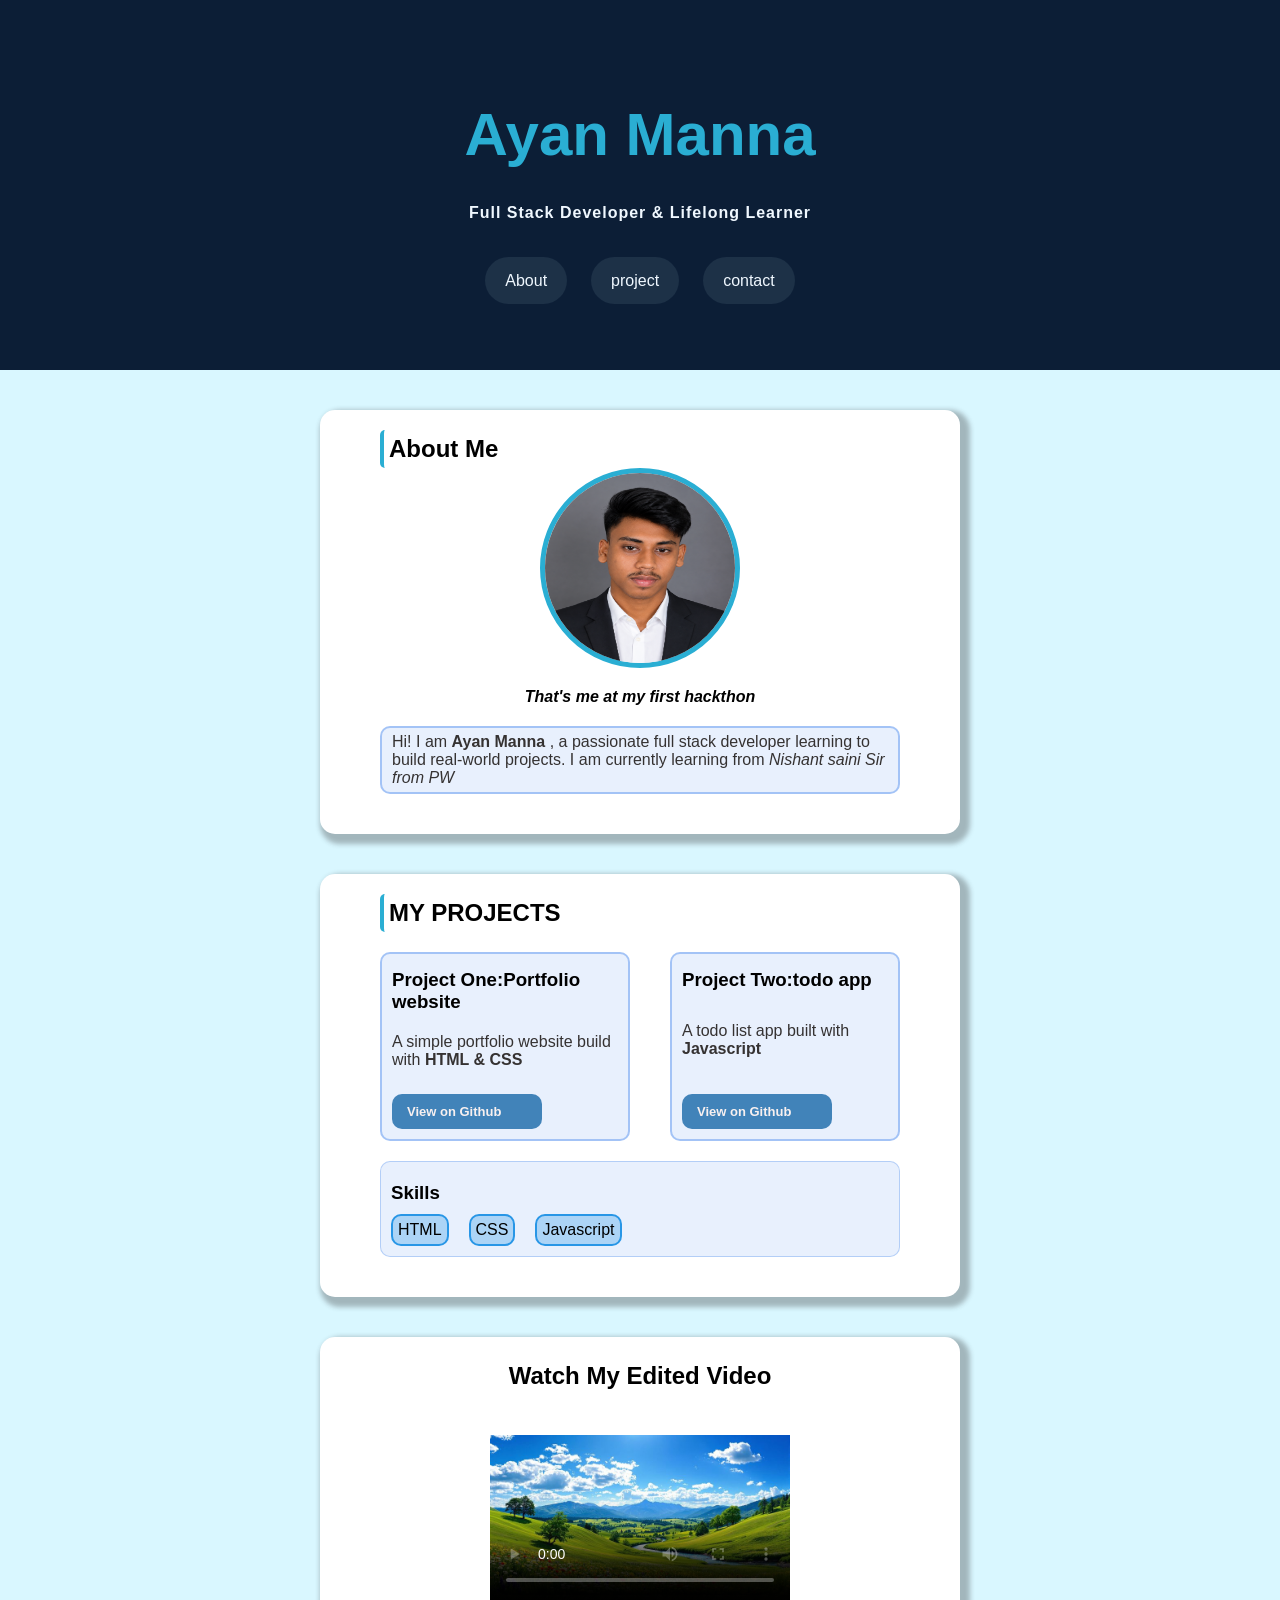
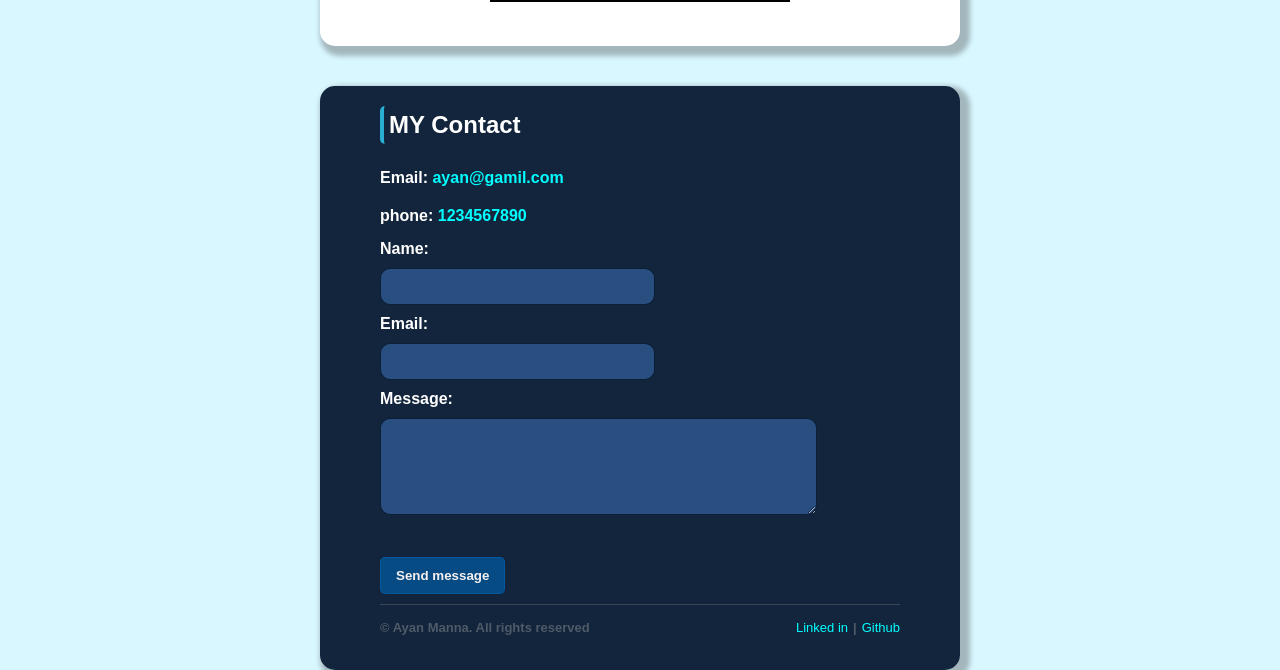
<file: index.html>
<!DOCTYPE html>
<html lang="en">

<head>
    <meta charset="UTF-8">
    <meta name="viewport" content="width=device-width, initial-scale=1.0">
    <title>Document</title>
    <link rel="stylesheet" href="style.css">
</head>

<body>
    <header>
        <h1>Ayan Manna</h1>
        <p>full stack Developer & Lifelong Learner</p>
        <nav>
            <a href="#about">About</a>
            <a href="#projects">project</a>
            <a href="#video">contact</a>
        </nav>
    </header>
    <main>
        <section id="about">
            <article>
                <h2>About Me</h2>
                <figure>
                    <img src="ChatGPT Image Aug 14, 2026, 06_56_51 PM.png" alt="">
                    <figcaption>
                        That's me at my first hackthon

                    </figcaption>
                </figure>
                <p>Hi! I am <strong>Ayan Manna </strong>, a passionate full stack developer learning to build real-world
                    projects. I am currently learning from <em>Nishant saini Sir from PW</em></p>
            </article>

        </section>
        <section id="projects">
            <h2>MY PROJECTS</h2>
            <div id="project-details">
                <article>
                    <h3>Project One:Portfolio website</h3>
                    <p>A simple portfolio website build with <strong>HTML & CSS</strong></p>
                    <a href="https://github.com/ayanmanna2203" target="_blank">View on Github</a>
                </article>
                <article id="todo">
                    <h3>Project Two:todo app</h3>
                    <p>A todo list app built with <strong>Javascript</strong> </p>
                    <a href="https://github.com/ayanmanna2203" target="_blank">View on Github</a>
                </article>
            </div>
            <div id="skills">
                <h3>Skills</h3>
                <ul>
                    <li>HTML</li>
                    <li>CSS</li>
                    <li>Javascript</li>
                </ul>
            </div>


        </section>
        <section id="video">
            <h2> watch my edited video</h2>
            <figure>
                <video src="baf7eb63d43e40570e15389d94107ce1.mp4" controls loop
                    poster="nature.png"></video>
            </figure>


        </section>


    </main>
    <footer>
        <section id="contact">
            <h2>MY Contact</h2>
            <p>Email: <a href="mailto:ayan@gamil.com">ayan@gamil.com</a>
            </p>
            <p>phone: <a href="tel:1234567890">1234567890</a></p>
            <form action="">
                <label for="name">Name:</label>
                <br>
                <input type="text" id="name" name="name" required>
                <br>
                <label for="email">Email:</label>
                <br>
                <input type="email" id="email" name="email" required>
                <br>
                <div id="message">
                    <label for="message">Message:</label>
                    <br>
                    <textarea id="message" rows="5" cols="40" name="message" required></textarea>
                </div>
                <br>
                <button type="submit">Send message</button>

            </form>
        </section>


     <div id="rights">
           <p>&copy; Ayan Manna. All rights reserved</p>
        <div>
            <a href="">Linked in</a>
            <p>|</p>
            <a href="https://github.com/nishantsaini2331" target="_blank">Github</a>
        </div>

     </div>

    </footer>
</body>

</html>
</file>
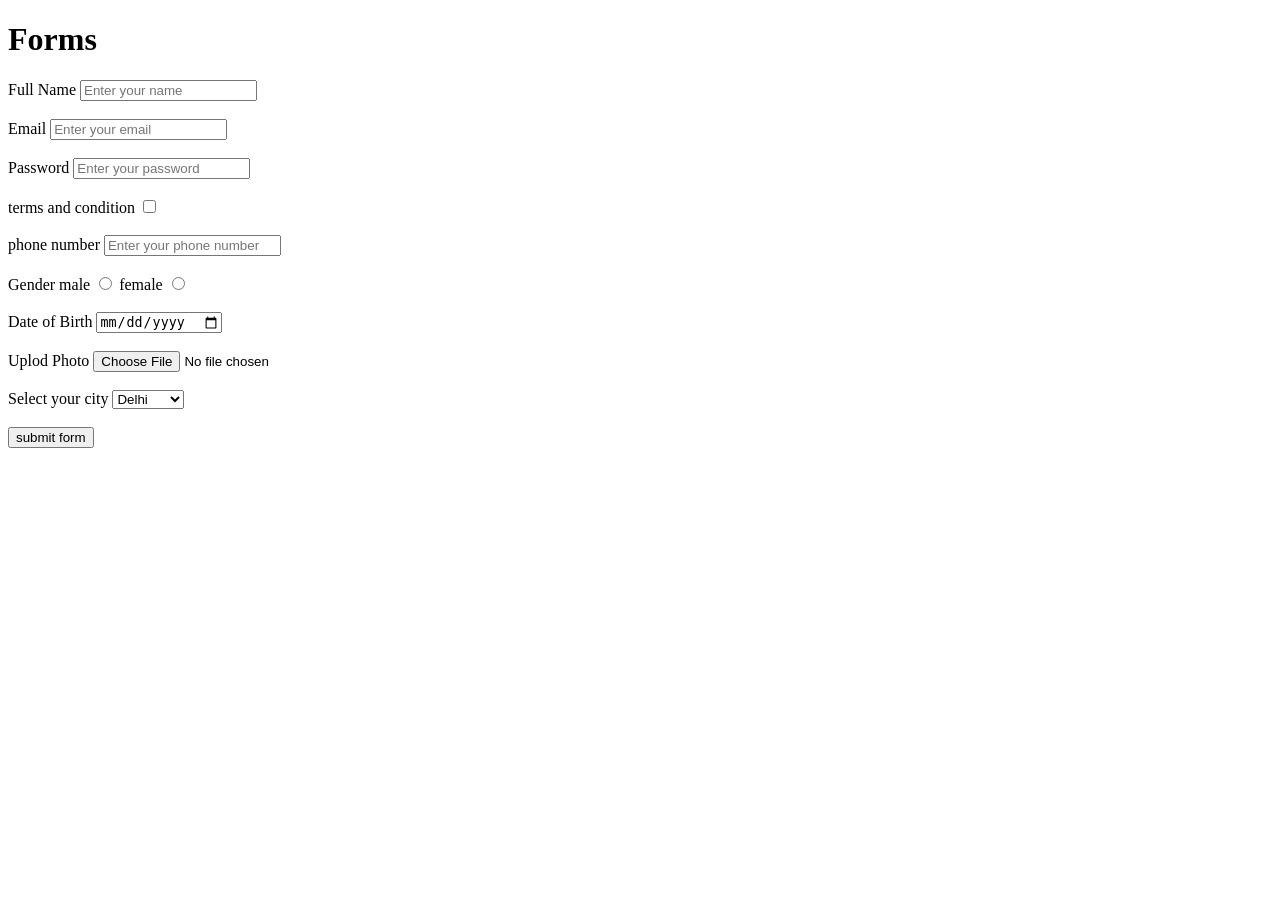
<file: form.html>
<!DOCTYPE html>
<html lang="en">
<head>
    <meta charset="UTF-8">
    <meta name="viewport" content="width=device-width, initial-scale=1.0">
    <title>Forms</title>
</head>
<body>
    <h1> Forms</h1>
    <div>
        <form action="welcome.html" target="_blank">
            <label for="full name">Full Name</label>
            <input type="text" id="full name" placeholder="Enter your name" required>
            <br><br>

            <label for="email">Email</label>
            <input type="email" id="email" placeholder="Enter your email" required>
            <br><br>

            <label for="password">Password</label>
            <input type="password" id="password" placeholder="Enter your password" required>
            <br><br>

            <label for="checkbox">terms and condition</label>
            <input type="checkbox" id="checkbox">
            <br><br>

            <label for="number">phone number</label>
            <input type="number" id="number" placeholder="Enter your phone number" required min="0">
            <br><br>

            <label for="gender">Gender</label>
            <label for="male">male</label>
            <input type="radio" id="male" name="gender">
            <label for="female">female</label>
            <input type="radio" id="female" name="gender">
            <br><br>

            <label for="dob">Date of Birth</label>
            <input type="date" id="dob">
            <br><br>

            <label for="photo">Uplod Photo</label>
            <input type="file" id="photo" > 
            <br><br>
            <label for="city">Select your city</label>
             <select name="city" id="city">
                <option value="delhi">Delhi</option>
                <option value="mumbai">Mumbai</option>
                <option value="kolkata">Kolkata</option>
                <option value="chennai">Chennai</option>
             </select>

            <br><br>

            <button type="submit">submit form</button>

        </form>
    </div>
    
</body>
</html>
</file>
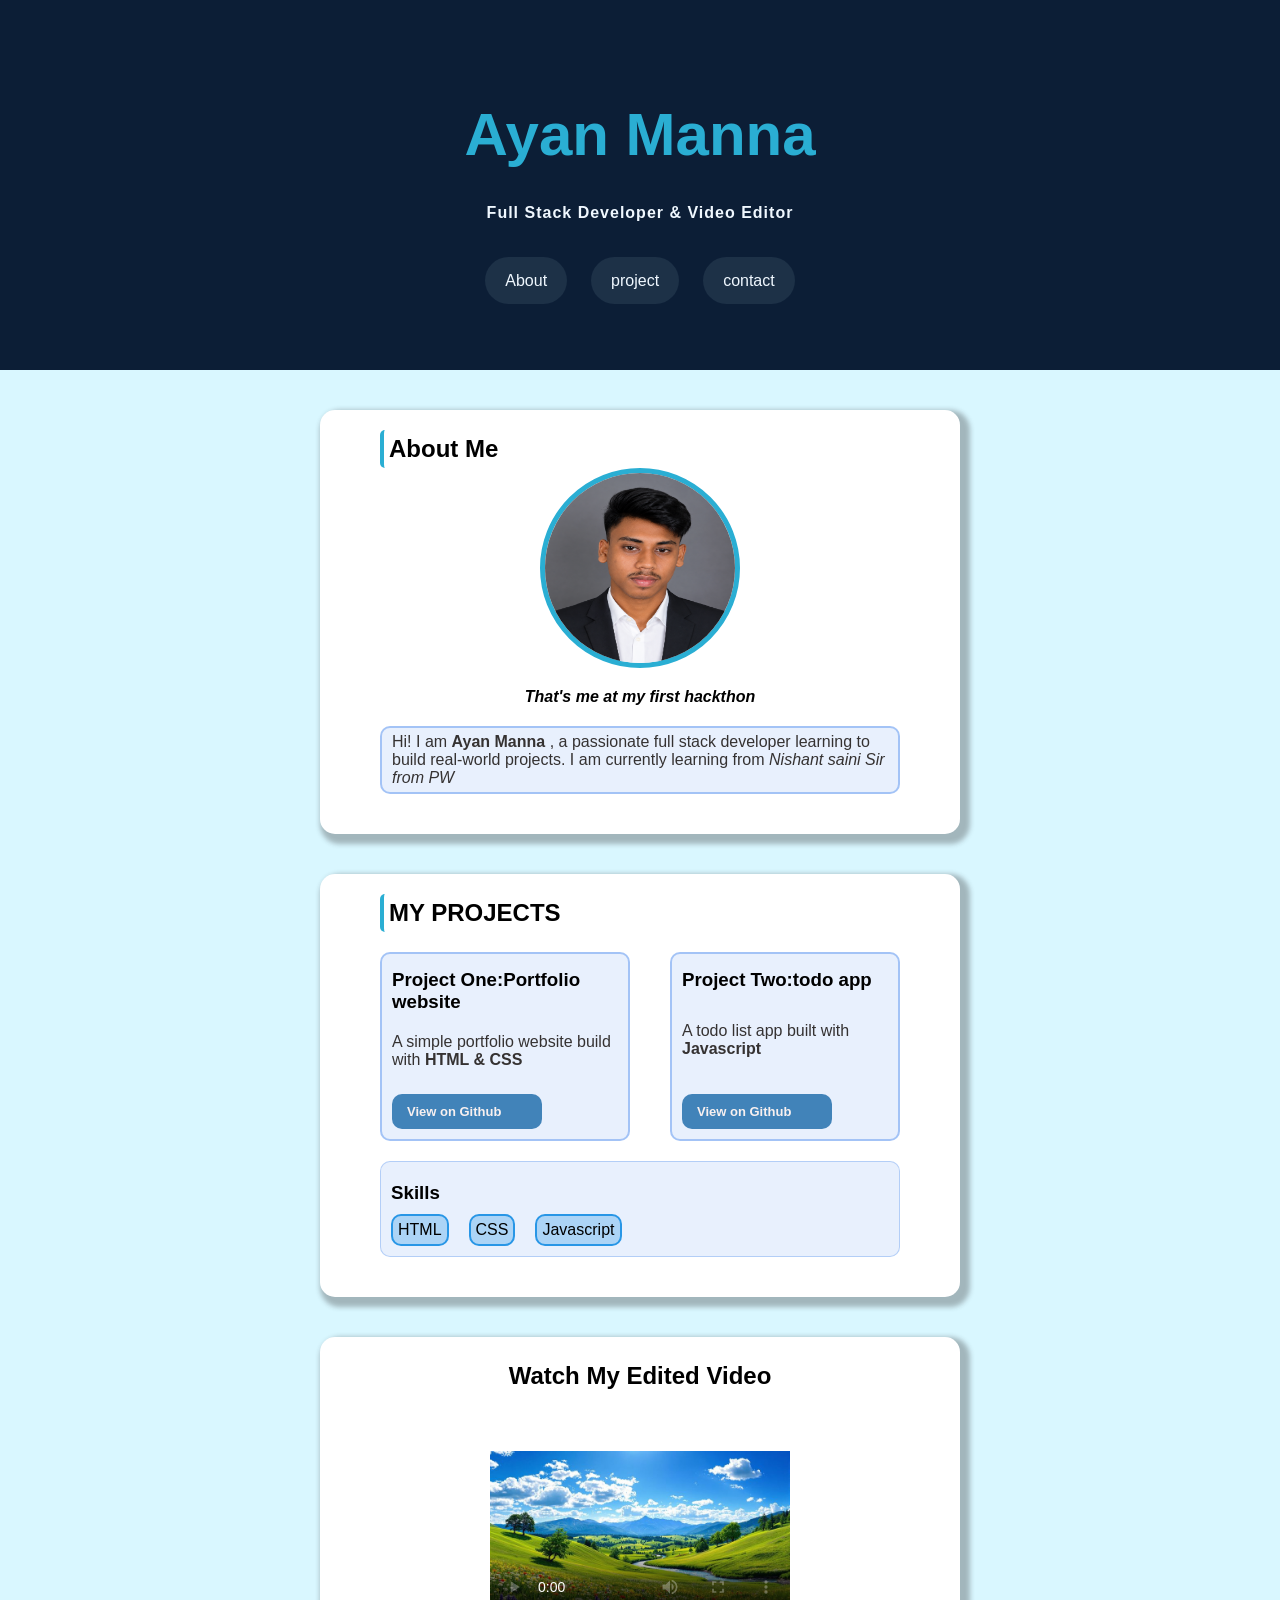
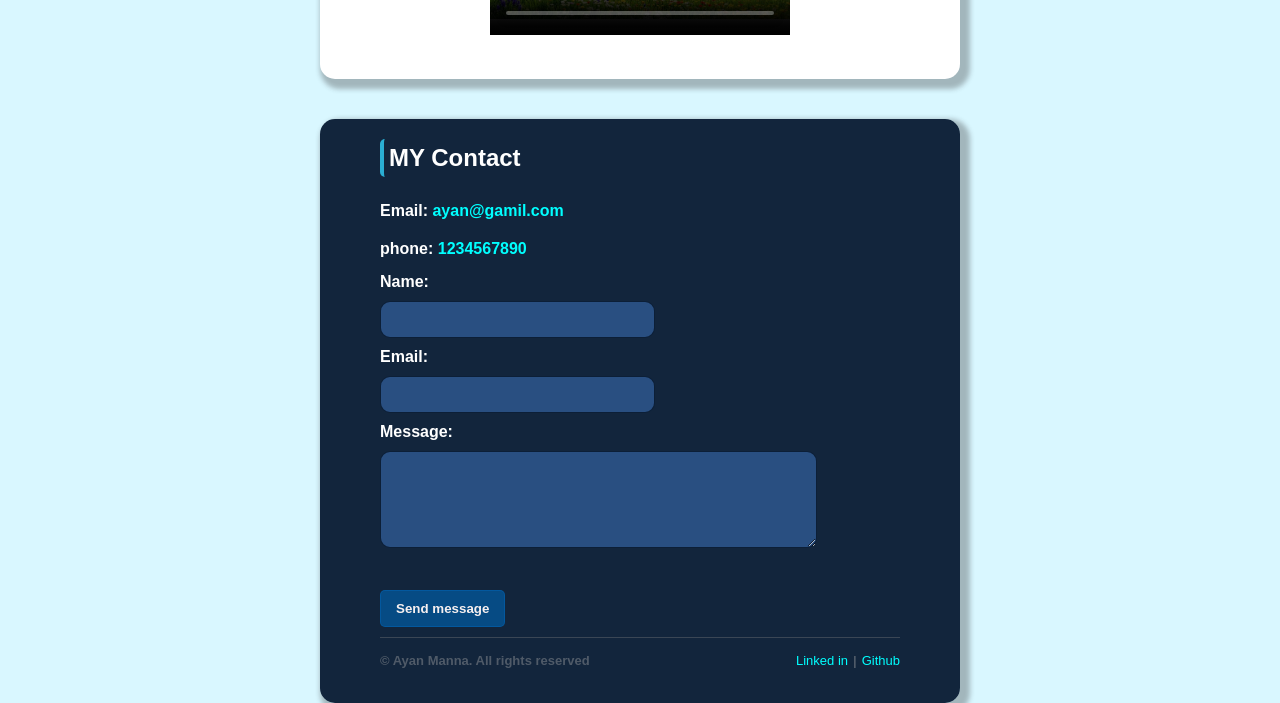
<file: portfolio.html>
<!DOCTYPE html>
<html lang="en">

<head>
    <meta charset="UTF-8">
    <meta name="viewport" content="width=device-width, initial-scale=1.0">
    <title>Document</title>
    <link rel="stylesheet" href="style.css">
</head>

<body>
    <header>
        <h1>Ayan Manna</h1>
        <p>full stack Developer & video editor</p>
        <nav>
            <a href="#about">About</a>
            <a href="#projects">project</a>
            <a href="#video">contact</a>
        </nav>
    </header>
    <main>
        <section id="about">
            <article>
                <h2>About Me</h2>
                <figure>
                    <img src="ChatGPT Image Aug 14, 2026, 06_56_51 PM.png" alt="">
                    <figcaption>
                        That's me at my first hackthon

                    </figcaption>
                </figure>
                <p>Hi! I am <strong>Ayan Manna </strong>, a passionate full stack developer learning to build real-world
                    projects. I am currently learning from <em>Nishant saini Sir from PW</em></p>
            </article>

        </section>
        <section id="projects">
            <h2>MY PROJECTS</h2>
            <div id="project-details">
                <article>
                    <h3>Project One:Portfolio website</h3>
                    <p>A simple portfolio website build with <strong>HTML & CSS</strong></p>
                    <a href="https://github.com/nishantsaini2331" target="_blank">View on Github</a>
                </article>
                <article id="todo">
                    <h3>Project Two:todo app</h3>
                    <p>A todo list app built with <strong>Javascript</strong> </p>
                    <a href="https://github.com/nishantsaini2331" target="_blank">View on Github</a>
                </article>
            </div>
            <div id="skills">
                <h3>Skills</h3>
                <ul>
                    <li>HTML</li>
                    <li>CSS</li>
                    <li>Javascript</li>
                </ul>
            </div>


        </section>
        <section id="video">
            <h2> watch my edited video</h2>
            <figure>
                <video src="baf7eb63d43e40570e15389d94107ce1.mp4" height="500px" width="800px" controls loop
                    poster="nature.png"></video>
            </figure>


        </section>


    </main>
    <footer>
        <section id="contact">
            <h2>MY Contact</h2>
            <p>Email: <a href="mailto:ayan@gamil.com">ayan@gamil.com</a>
            </p>
            <p>phone: <a href="tel:1234567890">1234567890</a></p>
            <form action="">
                <label for="name">Name:</label>
                <br>
                <input type="text" id="name" name="name" required>
                <br>
                <label for="email">Email:</label>
                <br>
                <input type="email" id="email" name="email" required>
                <br>
                <div id="message">
                    <label for="message">Message:</label>
                    <br>
                    <textarea id="message" rows="5" cols="40" name="message" required></textarea>
                </div>
                <br>
                <button type="submit">Send message</button>

            </form>
        </section>


     <div id="rights">
           <p>&copy; Ayan Manna. All rights reserved</p>
        <div>
            <a href="">Linked in</a>
            <p>|</p>
            <a href="https://github.com/nishantsaini2331" target="_blank">Github</a>
        </div>

     </div>

    </footer>
</body>

</html>
</file>
<file: style.css>
* {
    margin: 0;
    padding: 0;
    box-sizing: border-box;
}

header {
    display: flex;
    flex-direction: column;
    align-items: center;
    padding: 80px 0;
    background-color: rgb(12, 30, 54);
}

header h1 {
    color: rgb(42, 174, 211);
    font-size: 60px;
    font-family: sans-serif;
    padding: 20px 0;
}

header p {
    color: aliceblue;
    text-transform: capitalize;
    font-family: sans-serif;
    padding-bottom: 40px;
    letter-spacing: 1px;
}

nav a {
    color: aliceblue;
    text-decoration: none;
    padding: 15px 20px;
    background-color: rgba(166, 200, 206, 0.111);
    margin: 0 10px;
    border-radius: 30px;
    font-family: sans-serif;
    transition-duration: 300ms;

}

nav a:hover {
    background-color: rgba(18, 146, 237, 0.852);
    box-shadow: 0px 5px 5px 0px rgba(66, 159, 225, 0.4);
    ;
}

body {
    background-color: rgb(217, 247, 255);

}

#about {
    display: block;
    width: 50%;
    margin: auto;
    background-color: white;
    padding: 20px 60px;
    margin-top: 40px;
    border-radius: 15px;
    box-shadow: 5px 5px 5px 5px rgba(35, 33, 33, 0.3);



}

#about h2 {
    border-left: 4px solid rgb(42, 174, 211);
    border-radius: 5px;
    padding: 5px;
    font-family: sans-serif;

}

#about img {
    border-radius: 100%;
    width: 200px;
    height: 200px;

    border: 5px solid rgb(42, 174, 211);


}

#about img:hover {
    border-radius: 100%;
    width: 210px;
    height: 210px;
    border: 5px solid rgb(42, 174, 211);


}

#about figure {
    display: flex;
    flex-direction: column;
    align-items: center;
}

#about figure figcaption {
    margin-top: 10px;
    padding: 10px 0;
    font-family: sans-serif;
    font-weight: 600;
    font-style: italic;
}

#about p {
    font-family: sans-serif;
    margin-bottom: 20px;
    background-color: rgba(110, 163, 241, 0.162);
    padding: 5px 10px;
    border-radius: 10px;
    font-weight: 500;
    color: rgb(53, 50, 50);
    border: 2px solid rgba(110, 162, 241, 0.564);
}

#projects {
    display: block;
    width: 50%;
    margin: auto;
    background-color: white;
    padding: 20px 60px;
    margin-top: 40px;


    border-radius: 15px;
    box-shadow: 5px 5px 5px 5px rgba(35, 33, 33, 0.3);

}

#projects h2 {
    font-family: sans-serif;
    margin-bottom: 20px;
    border-left: 4px solid rgb(42, 174, 211);
    border-radius: 5px;
    padding: 5px;
}

#project-details {
    display: flex;
    gap: 40px;

}

#project-details article {
    background-color: rgba(110, 163, 241, 0.162);
    max-width: 250px;
    padding: 10px;
    border: 2px solid rgba(110, 162, 241, 0.564);
    border-radius: 10px;
    transition-duration: 400ms;
}

#project-details article:hover {
    transform: translateY(-5px);
    box-shadow: 5px 5px 5px 5px rgba(25, 127, 236, 0.3);

}

#project-details article h3,
p {
    font-family: sans-serif;
    padding: 5px 0;
}

#project-details article a {
    text-decoration: none;
    color: rgb(247, 240, 240);
    background-color: rgba(4, 90, 161, 0.726);
    padding: 10px 15px;
    font-family: sans-serif;
    font-size: small;
    border-radius: 10px;
    max-width: 150px;
    margin-top: 10px;
    font-weight: 700;
}

#project-details article a:hover {
    background-color: rgb(4, 90, 161);
}

#project-details article {
    display: flex;
    flex-direction: column;
    justify-content: space-between;
}

#project-details article p {
    font-weight: 500;
    color: rgb(53, 50, 50);
}

#skills ul {
    list-style-type: none;
    display: flex;
    gap: 20px;

}

#skills {
    background-color: rgba(110, 163, 241, 0.162);
    margin: 20px 0;
    padding: 10px;
    border-radius: 10px;
    border: 1px solid rgba(110, 162, 241, 0.426);
}

#skills h3 {
    padding: 10px 0;
    font-family: sans-serif;
}

#skills ul li {
    background-color: rgba(26, 144, 229, 0.288);
    padding: 5px;
    border: 2px solid rgba(26, 144, 229, 0.907);
    border-radius: 10px;
    font-family: sans-serif;
}

#video {
    /* display: block; */
    width: 50%;
    margin: auto;
    background-color: white;
    padding: 20px 60px;
    margin-top: 40px;
    border-radius: 15px;
    box-shadow: 5px 5px 5px 5px rgba(35, 33, 33, 0.3);
    display: flex;
    flex-direction: column;
    justify-content: center;
    align-items: center;
}

#video figure video {
    max-width: 300px;
    max-height: 200px;
    margin: 20px 0;
}

#video h2 {
    font-family: sans-serif;
    margin-bottom: 20px;
    /* border-left: 4px solid rgb(42, 174, 211);
    border-radius: 5px; */
    padding: 5px;
    text-transform: capitalize;
}

footer {
    width: 50%;
    margin: auto;
    background-color: rgba(12, 30, 54, 0.97);
    padding: 20px 60px;
    margin-top: 40px;
    border-radius: 15px;
    box-shadow: 5px 5px 5px 5px rgba(35, 33, 33, 0.3);
    font-family: sans-serif;
    color: white;
}

#contact h2 {
    font-family: sans-serif;
    margin-bottom: 20px;
    border-left: 4px solid rgb(42, 174, 211);
    border-radius: 5px;
    padding: 5px;

}

#contact form label,
input,
button,
textarea,
p {
    margin: 10px 0;
    font-weight: bold;
}

footer a {
    text-decoration: none;
    color: aqua;
}

footer input,
textarea {
    background-color: rgba(53, 101, 163, 0.679);
    border: 1px solid rgba(12, 30, 54, 0.97);
    border-radius: 10px;
    padding: 10px 50px;
}

footer button {
    padding: 10px 15px;
    color: rgb(247, 240, 240);
    background-color: rgba(4, 90, 161, 0.726);
    border: 1px solid rgba(4, 90, 161, 0.937);
    border-radius: 5px;

}

footer button:hover {
    background-color: rgb(4, 90, 161);

}

#contact {
    border-bottom: 1px solid rgba(128, 128, 128, 0.358);
}

#rights {
    display: flex;
    justify-content: space-between;
    font-size: small;
    font-weight: 100;
    color: rgba(169, 169, 169, 0.408);

}

#rights div {
    display: flex;
    align-items: center;
    gap: 5px;

}

@media(max-width:850px) {
    #project-details {
        display: flex;
        flex-wrap: wrap;

    }

    footer textarea {
        height: 50px;
        width: 200px;
    }

    #video video {
        width: 400px;
    }
}

@media(max-width:700px) {
    #skills ul {
        display: flex;
        flex-wrap: wrap;
    }

    #rights {
        display: flex;
        flex-wrap: wrap;
    }

    footer input,
    textarea {
        padding: 5px 0;
    }

    footer textarea {
        height: 50px;
        width: 200px;

    }
}

@media(max-width:550px) {
    #about {
        margin: 10px;
        margin-right: 80px;
        width: 100%;
    }

    #projects {
        margin: 10px;
        margin-top: 50px;

        margin-right: 80px;
        width: 100%;
    }

    #video {
          margin: 10px;
        margin-top: 50px;

        margin-right: 80px;
        width: 100%;
    }
    footer{
          margin: 10px;
        margin-top: 50px;

        margin-right: 80px;
        width: 100%;
    }
}
</file>
